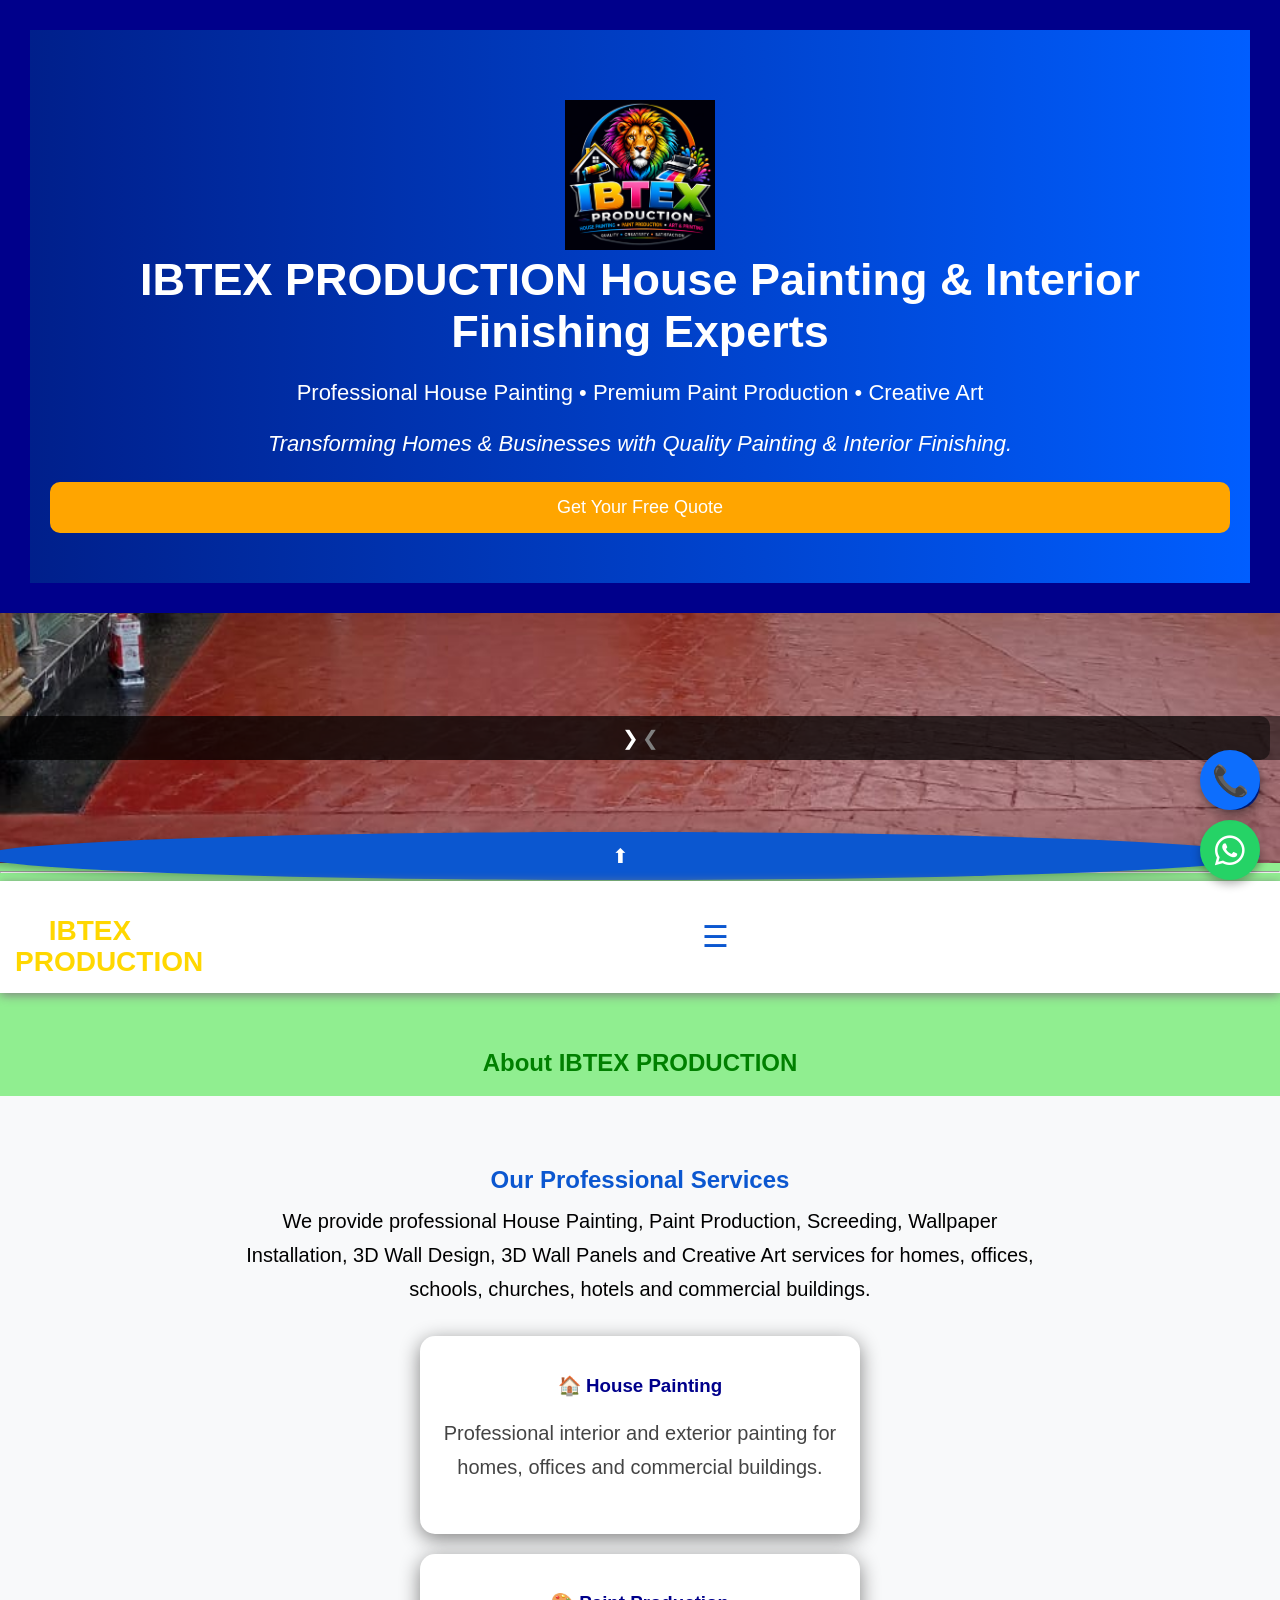
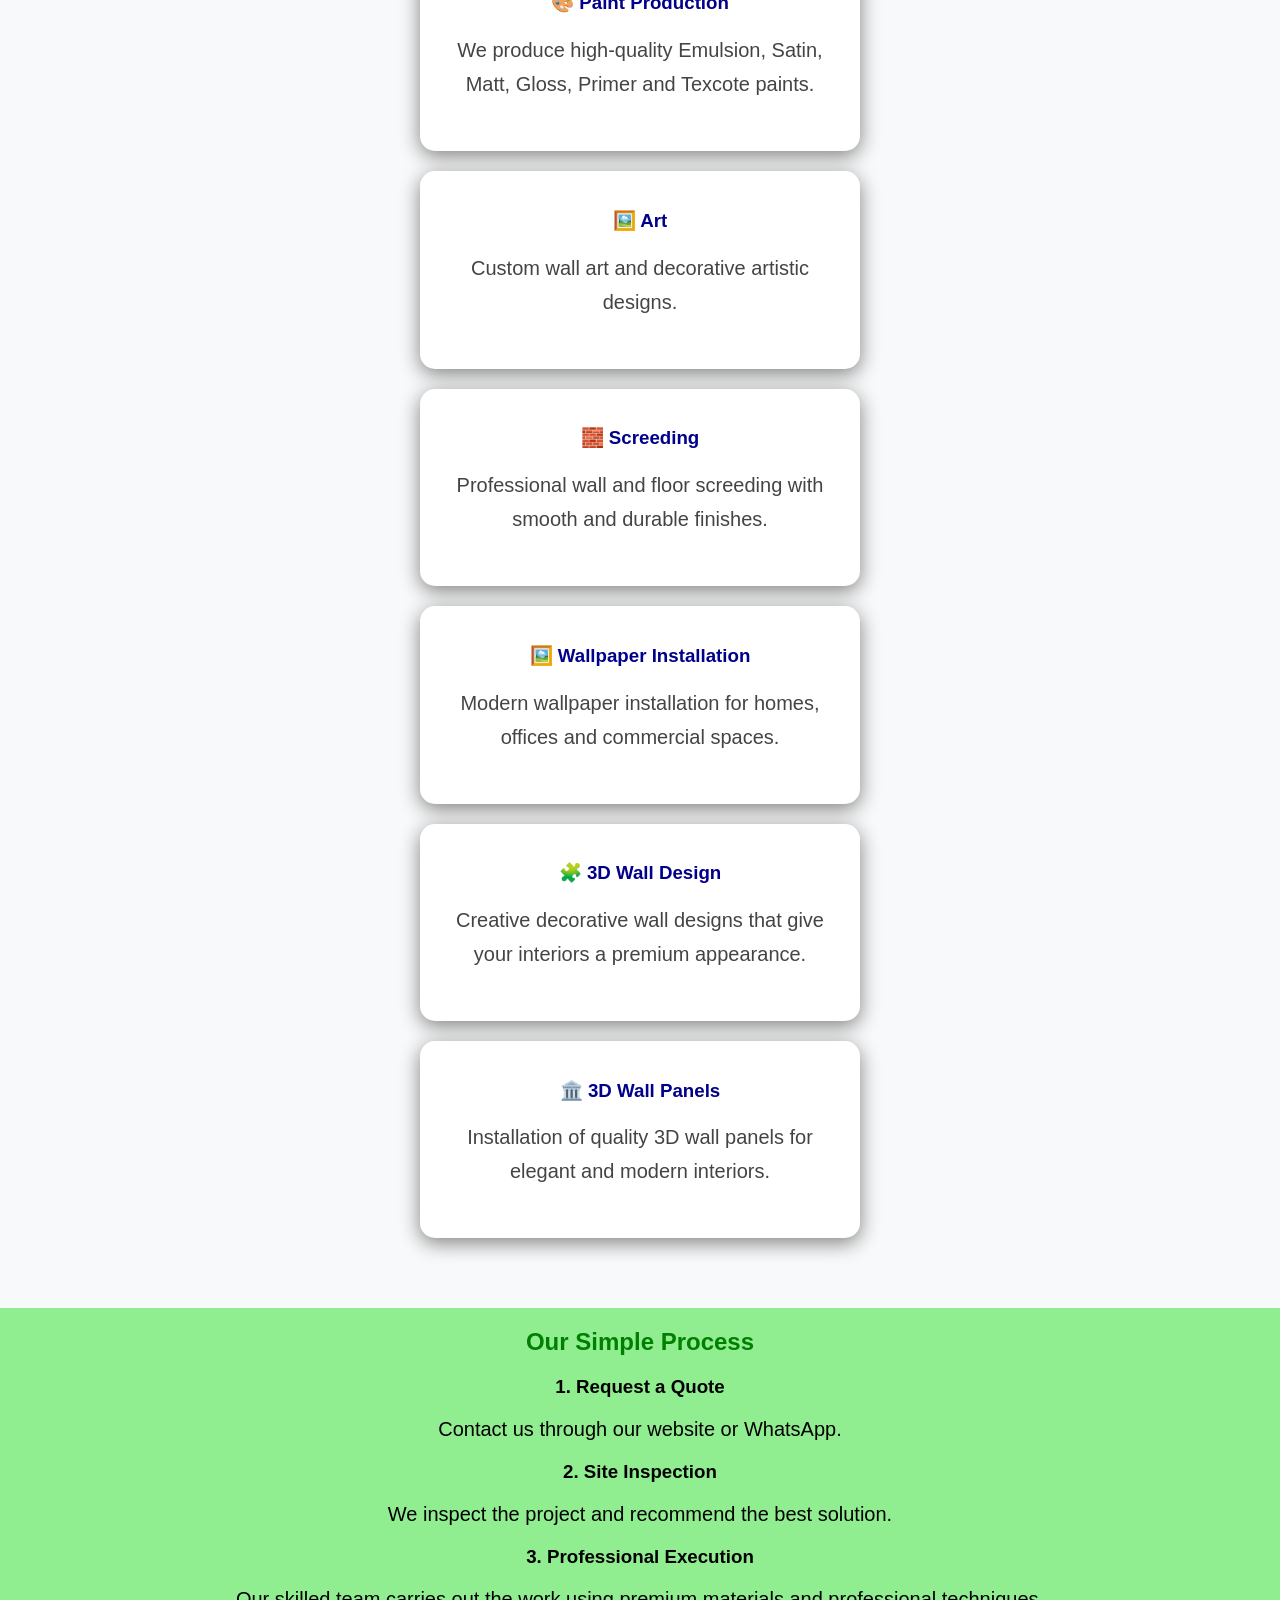
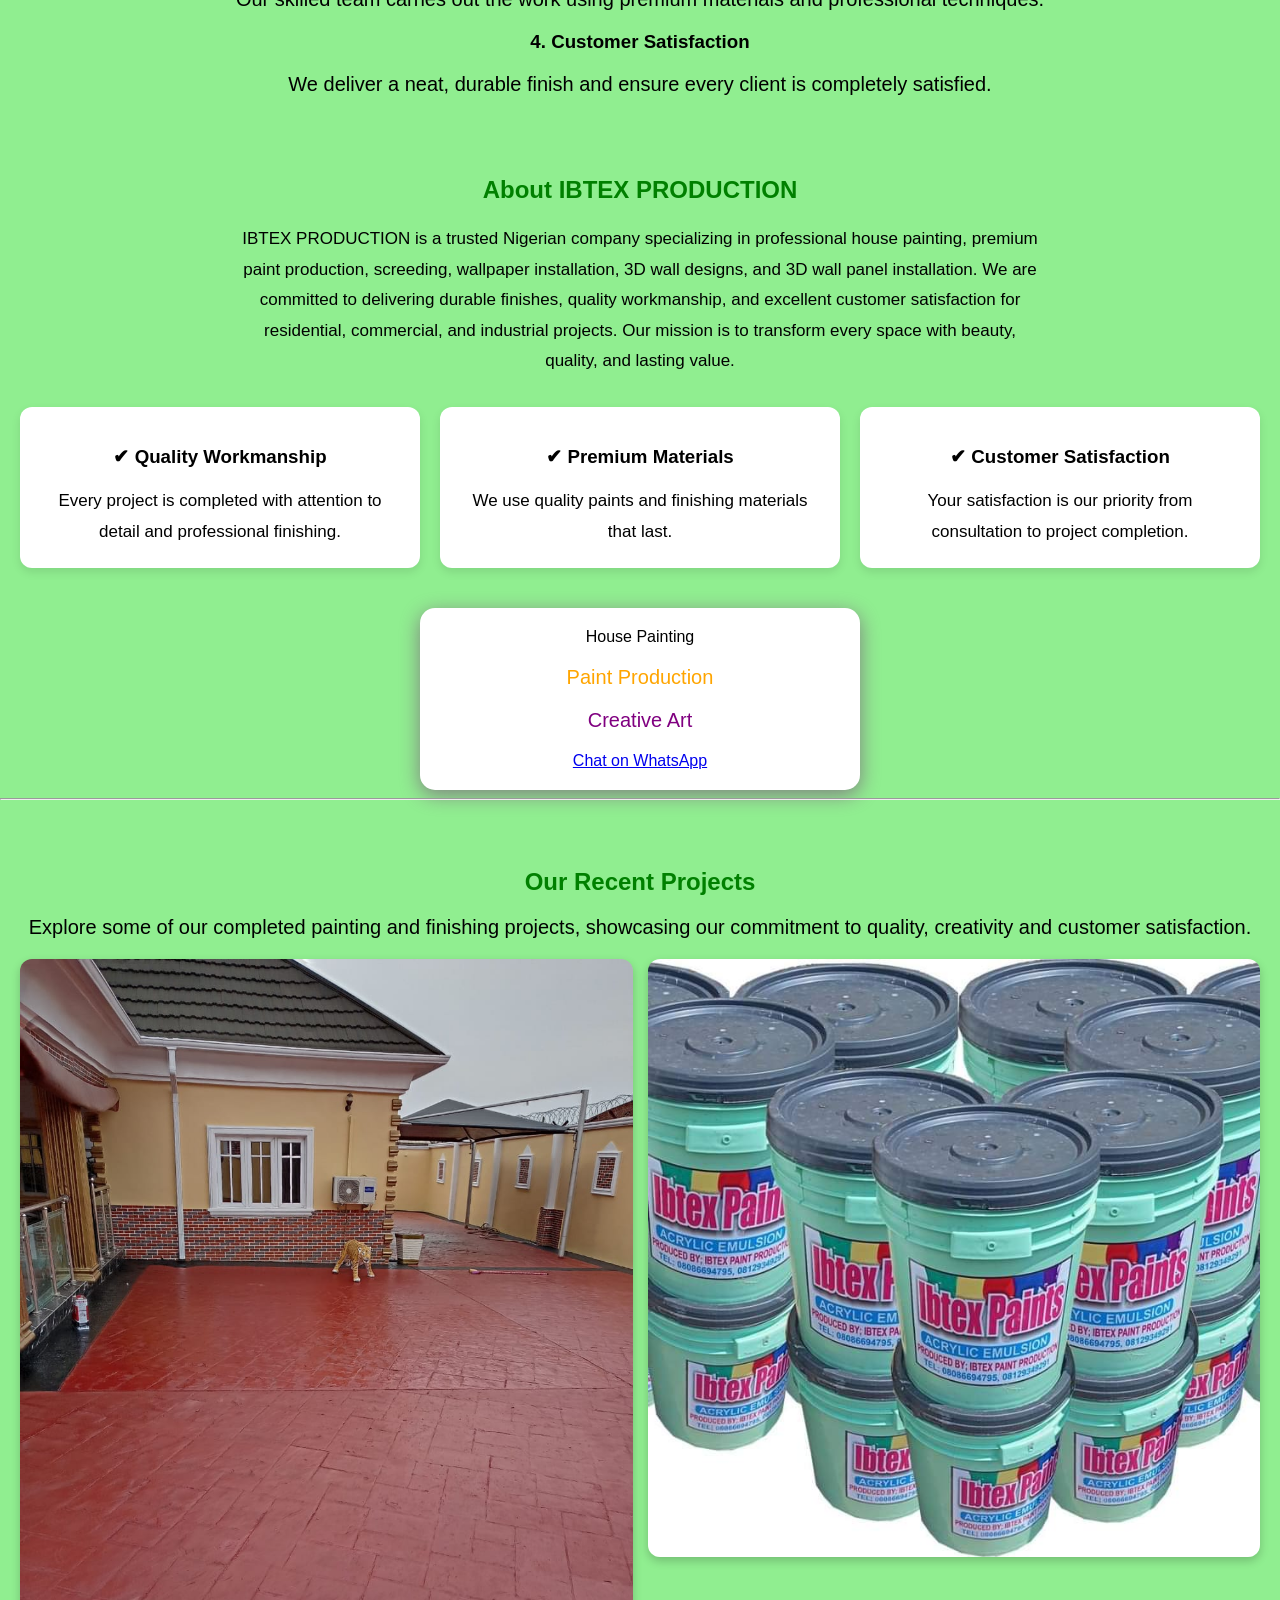
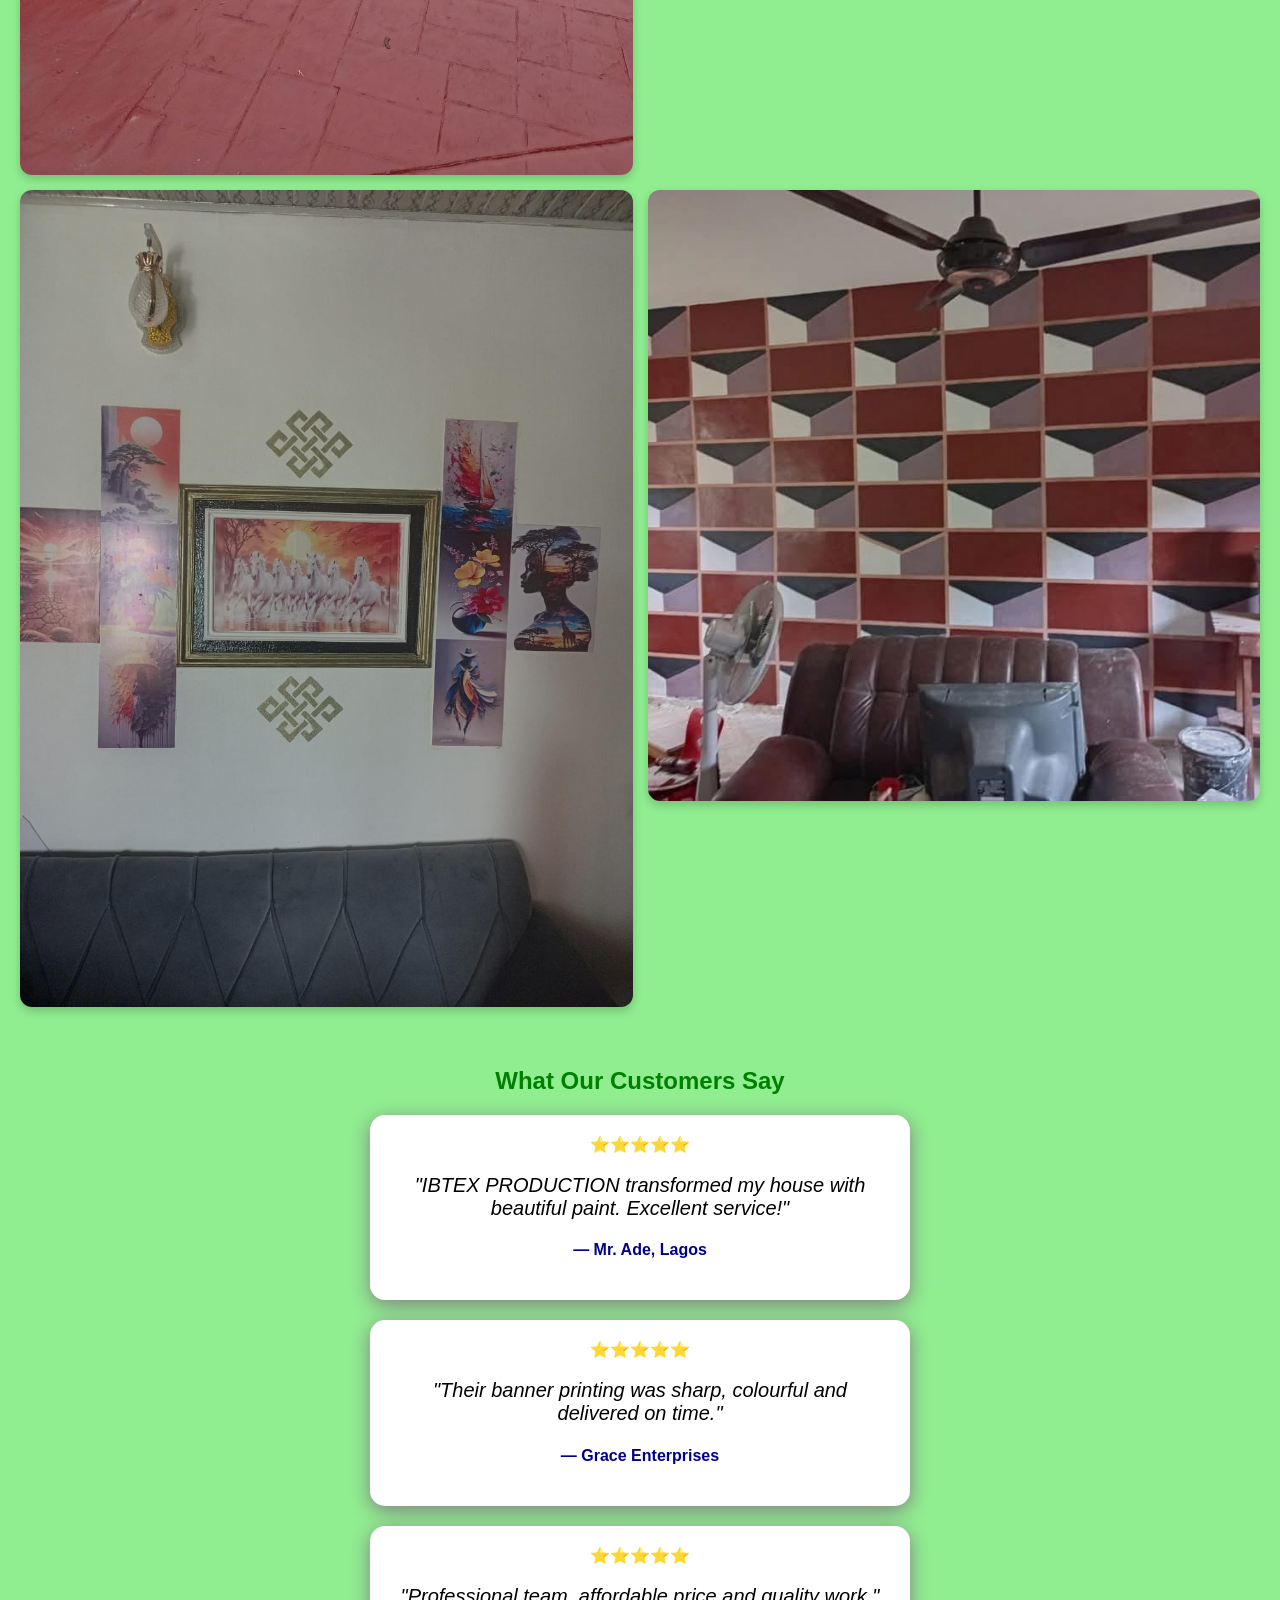
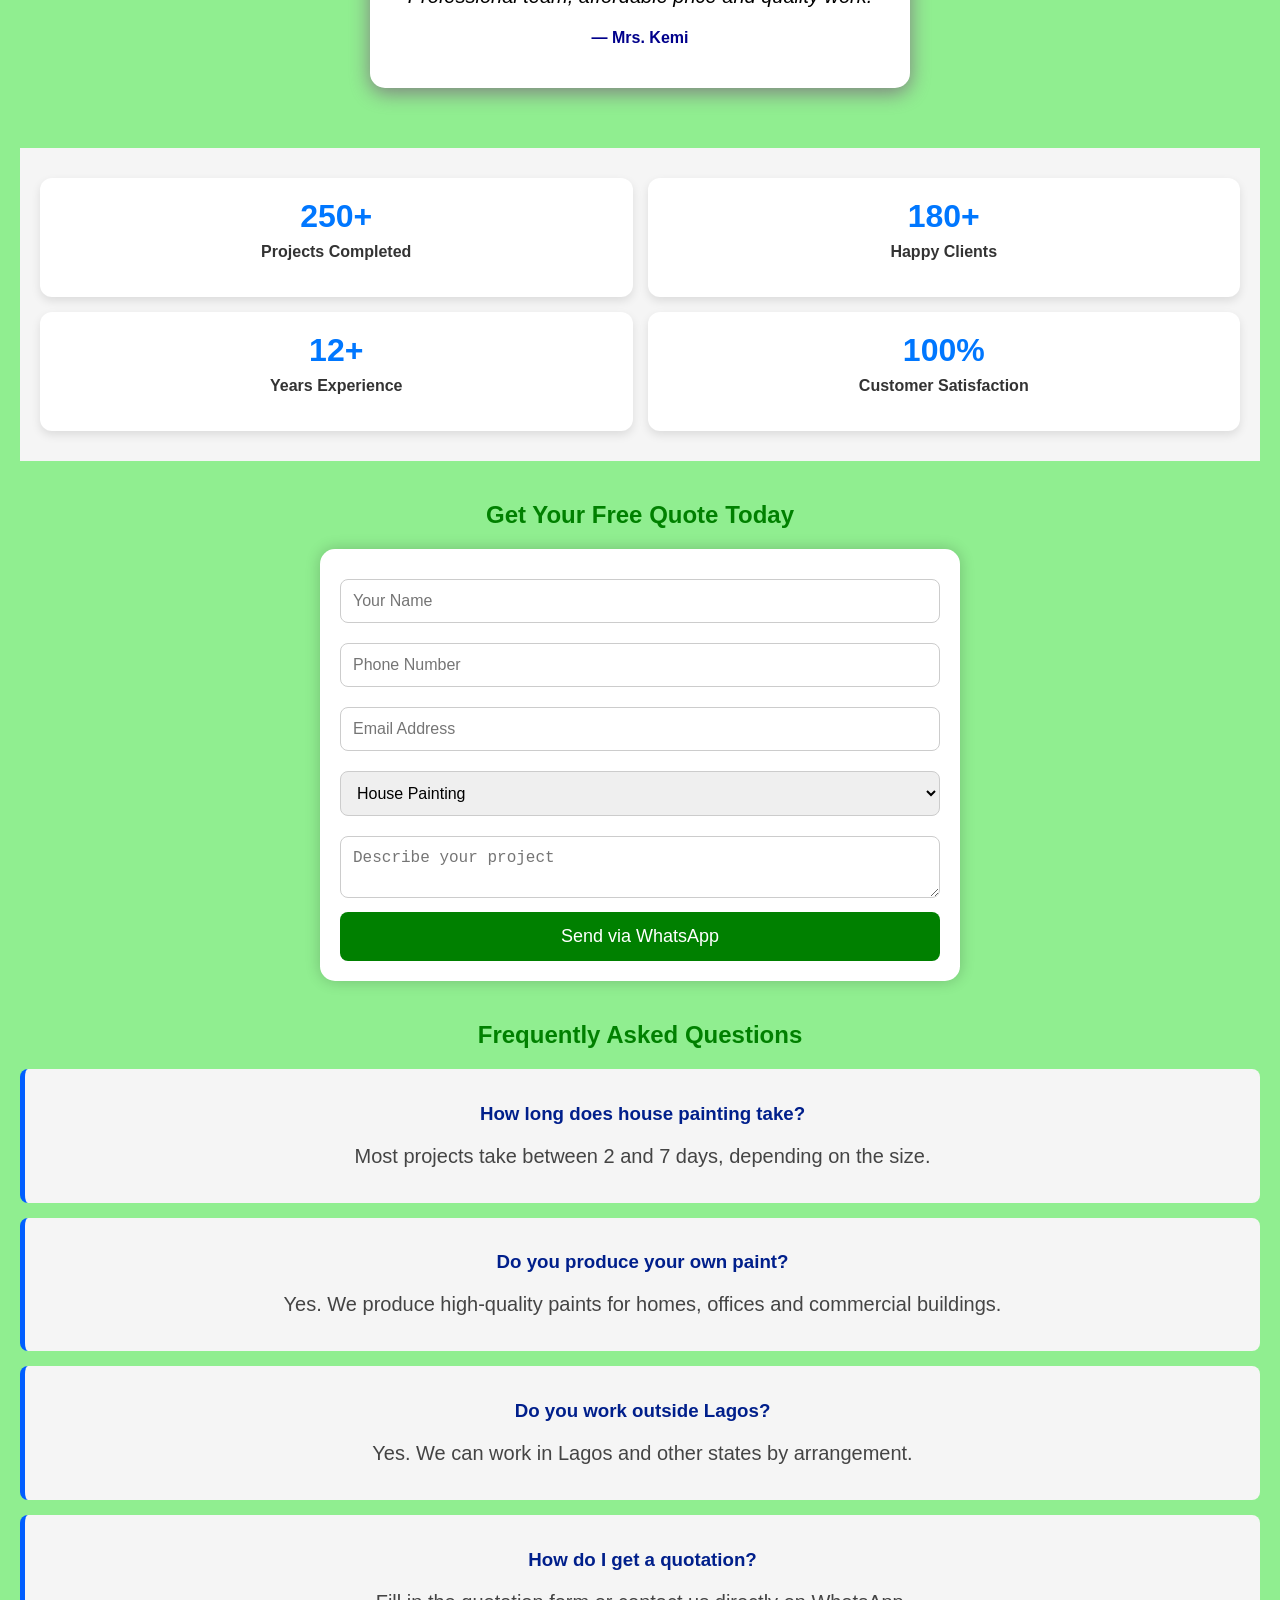
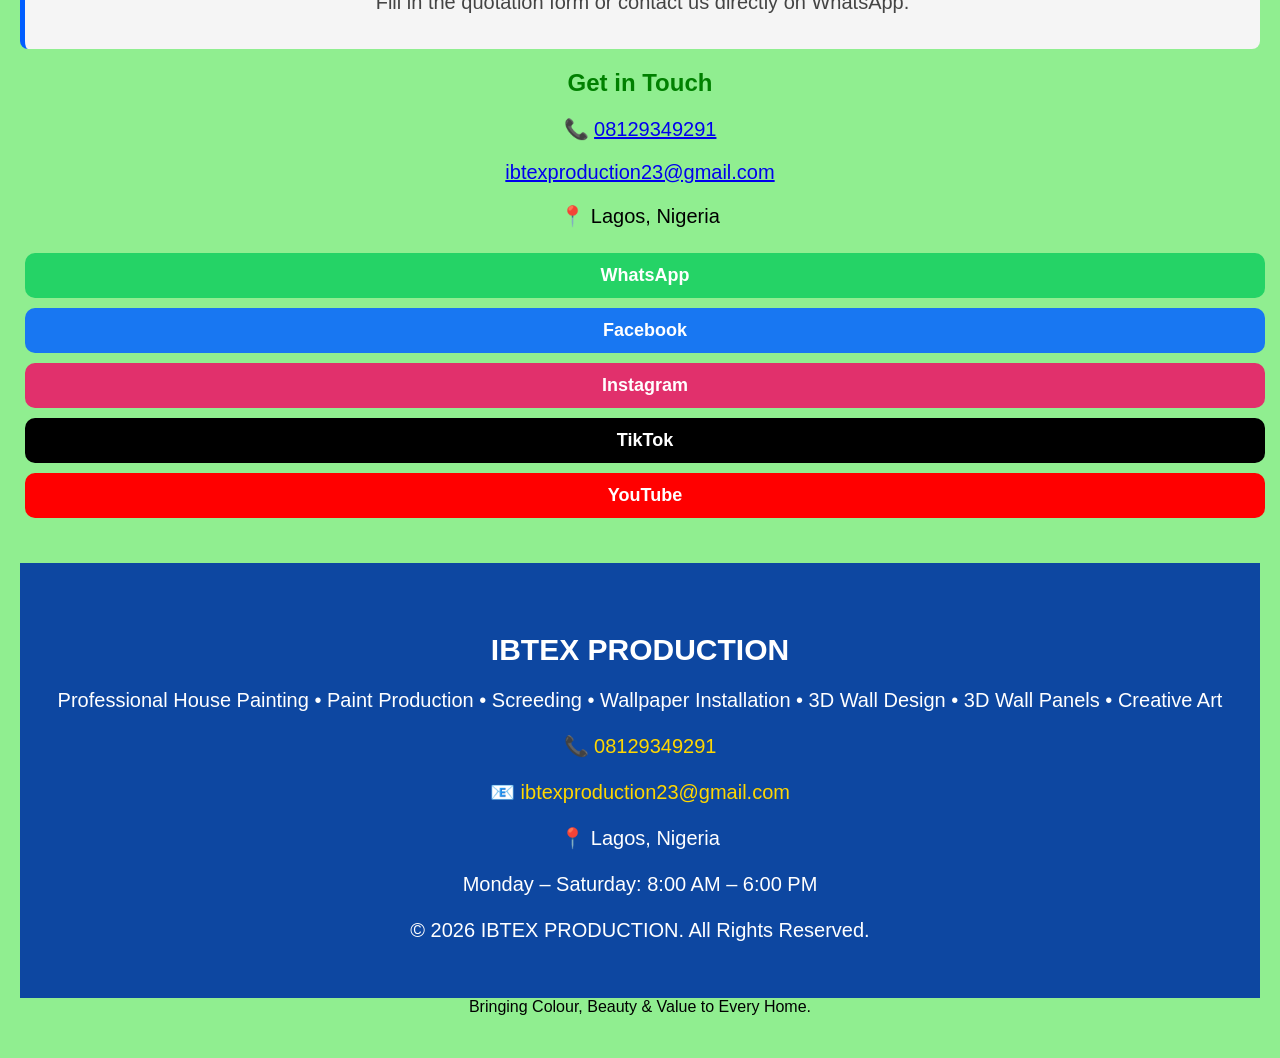
<file: index.html>
<!DOCTYPE html>
<html>

<head>
  <title>IBTEX PRODUCTION | House Painting, Paint Production, Screeding & Wallpaper Installation in lagos</title>

  <link rel="icon" type="image/png" href="logo.png">
  
  <meta name="description" content="IBTEX PRODUCTION offers professional House Painting, Paint Production, Screeding, Wallpaper Installation, 3D Wall Design, 3D Wall Panels and Art services in Lagos, Nigeria.">

<meta name="keywords" content="House Painting in lagos, painter in lagos, Paint Production, Screeding, Wallpaper Installation, 3D Wall Design, 3D Wall Panels, Nigeria, IBTEX PRODUCTION">

<meta name="author" content="IBTEX PRODUCTION">

  <meta name="google-site-verification" content="Z_T3NykDVV8gp1E-MT5LC1_CBeAWKStVcE0ZnDeS1YQ" />

  <meta name="theme-color" content="#0b57d0">
<meta name="viewport" content="width=device-width, initial-scale=1.0">
  
  <link rel="stylesheet" href="style.css">
<link rel="stylesheet" href="https://cdnjs.cloudflare.com/ajax/libs/font-awesome/6.5.2/css/all.min.css">
</head>
  
  <header>
    <section id="home" class="hero">
    <link rel="icon" type="image/png" href="logo.png">
    
    <img src="logo.png" alt="IBTEX Logo" class="logo">

      

    <h1>IBTEX PRODUCTION
House Painting & Interior Finishing Experts </h1>

    <p>Professional House Painting • Premium Paint Production • Creative Art</p>

    <p class="tagline">
      Transforming Homes & Businesses with Quality Painting & Interior Finishing.
    </p>

    <a href="#contact">
        <button>Get Your Free Quote</button>
    </a>
  </header>

  <div class="slider">
    <img id="slide" src="painting 1.jpg" alt="IBTEX Painting">

    <button class="prev" onclick="prevSlide()">❮</button>
    <button class="next" onclick="nextSlide()">❯</button>
  </div>
  

<hr>

  <nav class="navbar">
    <div class="logo">IBTEX PRODUCTION</div>

    <button id="menuBtn">☰</button>

    <ul id="navLinks">
      <li><a href="index.html">Home</a></li>
<li><a href="about.html">About</a></li>
<li><a href="services.html">Services</a></li>
<li><a href="gallery.html">Gallery</a></li>
<li><a href="videos.html">Videos</a></li>
<li><a href="contact.html">Contact</a></li>
      

    </ul>
  </nav>

<br><br>

  <h2 id="about" style="text-align:center;">About IBTEX PRODUCTION</h2>

  <section id="services" class="services fade">

<h2>Our Professional Services</h2>

<p>
  We provide professional House Painting, Paint Production, Screeding, Wallpaper Installation, 3D Wall Design, 3D Wall Panels and Creative Art services for homes, offices, schools, churches, hotels and commercial buildings.
</p>

  <div class="card service">
    <h3>🏠 House Painting</h3>
    <p>Professional interior and exterior painting for homes, offices and commercial buildings.</p>
</div>

<div class="card service">
    <h3>🎨 Paint Production</h3>
    <p>We produce high-quality Emulsion, Satin, Matt, Gloss, Primer and Texcote paints.</p>
</div>

    <div class="card service">
    <h3>🖼️ Art</h3>
    <p>Custom wall art and decorative artistic designs.</p>
    </div>

<div class="card service">
    <h3>🧱 Screeding</h3>
    <p>Professional wall and floor screeding with smooth and durable finishes.</p>
</div>

<div class="card service">
    <h3>🖼️ Wallpaper Installation</h3>
    <p>Modern wallpaper installation for homes, offices and commercial spaces.</p>
</div>

<div class="card service">
    <h3>🧩 3D Wall Design</h3>
    <p>Creative decorative wall designs that give your interiors a premium appearance.</p>
</div>

<div class="card service">
    <h3>🏛️ 3D Wall Panels</h3>
    <p>Installation of quality 3D wall panels for elegant and modern interiors.</p>
</div>
  </section>

  <section class="process">
    <h2>Our Simple Process</h2>

    <div class="process-step">
        <h3>1. Request a Quote</h3>
        <p>Contact us through our website or WhatsApp.</p>
    </div>

    <div class="process-step">
        <h3>2. Site Inspection</h3>
        <p>We inspect the project and recommend the best solution.</p>
    </div>

    <div class="process-step">
        <h3>3. Professional Execution</h3>
        <p>Our skilled team carries out the work using premium materials and professional techniques.</p>
    </div>

    <div class="process-step">
        <h3>4. Customer Satisfaction</h3>
        <p>We deliver a neat, durable finish and ensure every client is completely satisfied.</p>
    </div>
  </section>
  
  <section id="about" class="about fade">

<h2>About IBTEX PRODUCTION</h2>

<p>
IBTEX PRODUCTION is a trusted Nigerian company specializing in professional house painting, premium paint production, screeding, wallpaper installation, 3D wall designs, and 3D wall panel installation.

We are committed to delivering durable finishes, quality workmanship, and excellent customer satisfaction for residential, commercial, and industrial projects.

Our mission is to transform every space with beauty, quality, and lasting value.
</p>

<div class="about-highlights">

<div class="highlight">
<h3>✔ Quality Workmanship</h3>
<p>Every project is completed with attention to detail and professional finishing.</p>
</div>

<div class="highlight">
<h3>✔ Premium Materials</h3>
<p>We use quality paints and finishing materials that last.</p>
</div>

<div class="highlight">
<h3>✔ Customer Satisfaction</h3>
<p>Your satisfaction is our priority from consultation to project completion.</p>
</div>

</div>

  </section>

<div style="background-color: white; width:80%;
max-width:400px;margin: auto; padding: 20px; border-radius: 15px; box-shadow:0px 5px 20px gray;

<p class="house">House Painting</p>

 <p class="paint">Paint Production</p> 

 <p class="art">Creative Art</p> 

  <a href="https://wa.me/2348129349291" target="_blank" rel="noopener noreferrer"
    <button>Chat on WhatsApp</button>
  </a>

</div>

    <hr>

  <section id="gallery" class="projects">

<h2>Our Recent Projects</h2>

<p>Explore some of our completed painting and finishing projects, showcasing our commitment to quality, creativity and customer satisfaction.</p>

<div class="project-grid">

  <img src="painting 1.jpg" alt="Exterior House Painting" loading="lazy">

<img src="painting 2.jpg" alt="Premium Paint Production" loading="lazy">

<img src="painting 3.jpg" alt="Interior Wall Design" loading="lazy">

<img src="painting 4.jpg" alt="Wallpaper Installation" loading="lazy">

</div>


  <section class="testimonials fade">

<h2>What Our Customers Say</h2>

<div class="testimonial">
⭐⭐⭐⭐⭐
<p>"IBTEX PRODUCTION transformed my house with beautiful paint. Excellent service!"</p>
<h4>— Mr. Ade, Lagos</h4>
</div>

<div class="testimonial">
⭐⭐⭐⭐⭐
<p>"Their banner printing was sharp, colourful and delivered on time."</p>
<h4>— Grace Enterprises</h4>
</div>

<div class="testimonial">
⭐⭐⭐⭐⭐
<p>"Professional team, affordable price and quality work."</p>
<h4>— Mrs. Kemi</h4>
</div>

  </section>


   <section class="stats fade">

  <div class="stat-box">
    <h2 id="projects">250+</h2>
    <p>Projects Completed</p>
  </div>

  <div class="stat-box">
    <h2 id="clients">180+</h2>
    <p>Happy Clients</p>
  </div>

  <div class="stat-box">
    <h2 id="experience">12+</h2>
    <p>Years Experience</p>
  </div>

  <div class="stat-box">
    <h2 id="quality">100%</h2>
    <p>Customer Satisfaction</p>
  </div>
    
   </section> 
  
    <section id="quote">


<h2 style="text-align:center;">Get Your Free Quote Today</h2>

      

  <form id="quoteForm" onsubmit="sendQuote(); return false;">

<input type="text" id="name" placeholder="Your Name" required>

<input type="tel" id="phone" placeholder="Phone Number" required>

    <input type="email" id="email" placeholder="Email Address" required>

    <select id="service">
    <option>House Painting</option>
    <option>Paint Production</option>
    <option>Art</option>
    <option>Screeding</option>
    <option>Wallpaper Installation</option>
    <option>3D Wall Design</option>
    <option>3D Wall Panels</option>
    </select>

    

<textarea id= message" placeholder="Describe your project"></textarea>

    <button type="submit">Send via WhatsApp</button>

</form>

    </section>


<h2>Frequently Asked Questions</h2>

<div class="faq">
<h3>How long does house painting take?</h3>
<p>Most projects take between 2 and 7 days, depending on the size.</p>
</div>

<div class="faq">
<h3>Do you produce your own paint?</h3>
<p>Yes. We produce high-quality paints for homes, offices and commercial buildings.</p>
</div>

<div class="faq">
<h3>Do you work outside Lagos?</h3>
<p>Yes. We can work in Lagos and other states by arrangement.</p>
</div>

<div class="faq">
<h3>How do I get a quotation?</h3>
<p>Fill in the quotation form or contact us directly on WhatsApp.</p>
</div>
    
    <section id="contact" class="contact fade">

  <h2 id="contact" style="text-align:center;">Get in Touch</h2>

<p style="text-align:center;">
📞 <a href="tel:+2348129349291">08129349291</a>
</p> 
  
<p style="text-align:center;">
  <a href="mailto:ibtexproduction23@gmail.com">
ibtexproduction23@gmail.com
  </a>

</p>

<p style="text-align:center;">
📍 Lagos, Nigeria
</p>

      <a href="https://wa.me/2348129349291" target="_blank">
    <button class="whatsapp-btn">WhatsApp</button>
</a>

<a href="https://www.facebook.com/oyebanjo.oyetunde" target="_blank">
    <button class="facebook-btn">Facebook</button>
</a>

<a href="https://www.instagram.com/ibtexproduction" target="_blank">
    <button class="instagram-btn">Instagram</button>
</a>

<a href="https://www.tiktok.com/@ibtexproduction" target="_blank">
    <button class="tiktok-btn">TikTok</button>
</a>
      
      <a href="https://www.youtube.com/@ibtex-production" target="_blank">
    <button class="youtube-btn">YouTube</button>
      </a>

</section>

    <footer class="footer">

<h3>IBTEX PRODUCTION</h3>

<p>
Professional House Painting • Paint Production • Screeding • Wallpaper Installation • 3D Wall Design • 3D Wall Panels • Creative Art
</p>

<p>
📞 <a href="tel:+2348129349291">08129349291</a>
</p>

<p>
📧 <a href="mailto:ibtexproduction23@gmail.com">
ibtexproduction23@gmail.com
</a>
</p>

<p>
📍 Lagos, Nigeria
</p>

<p>
Monday – Saturday: 8:00 AM – 6:00 PM
</p>

<p>
© 2026 IBTEX PRODUCTION. All Rights Reserved.
</p>

    </footer>
    

  <a href="https://api.whatsapp.com/send?phone=2348129349291&text=Hello%20IBTEX%20PRODUCTION,%20I%20need%20more%20information."
class="whatsapp-float" target="_blank">
    <i class="fab fa-whatsapp"></i>
  </a>

  <a href="#" class="top-button">⬆</a>

  <a href="tel:+2348129349291" class="call-float">
    📞
  </a>

<script src="script.js"></script>
    
    <button id="topBtn" onclick="topFunction()">⬆</button>

  Bringing Colour, Beauty & Value to Every Home.
    
  </body>
</html>
</file>
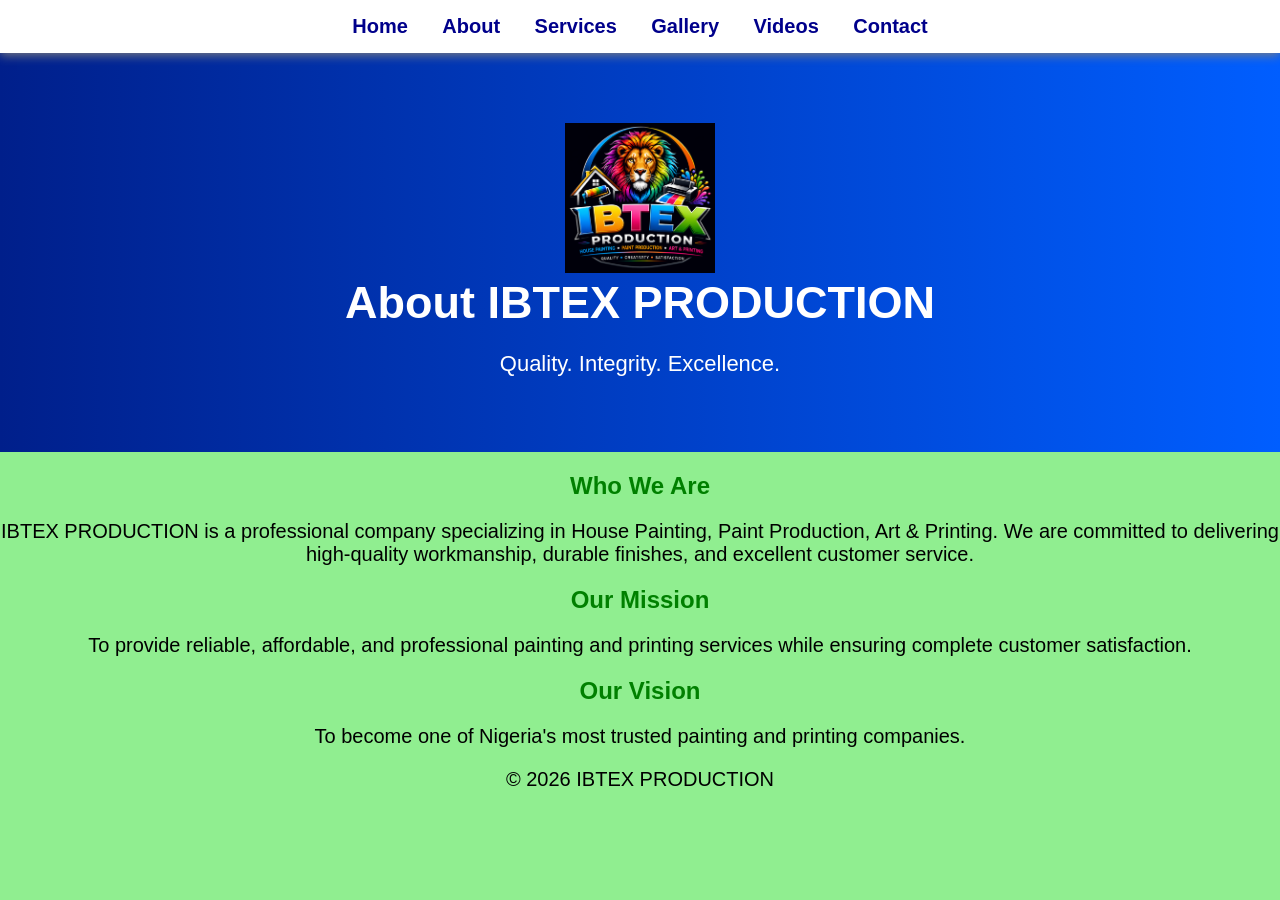
<file: about.html>
<!DOCTYPE html>
<html>

<head>

<title>About - IBTEX PRODUCTION</title>

<link rel="stylesheet" href="style.css">
  <link rel="stylesheet" href="https://cdnjs.cloudflare.com/ajax/libs/font-awesome/6.5.2/css/all.min.css">

</head>

<body>

  <nav>
    <a href="index.html">Home</a>
<a href="about.html">About</a>
<a href="services.html">Services</a>
<a href="gallery.html">Gallery</a>
<a href="videos.html">Videos</a>
<a href="contact.html">Contact</a>

  </nav>

<header class="hero">

<img src="logo.png" class="logo">

<h1>About IBTEX PRODUCTION</h1>

<p>Quality. Integrity. Excellence.</p>

</header>

<section>

<h2>Who We Are</h2>

<p>

IBTEX PRODUCTION is a professional company specializing in House Painting, Paint Production, Art & Printing. We are committed to delivering high-quality workmanship, durable finishes, and excellent customer service.

</p>

<h2>Our Mission</h2>

<p>

To provide reliable, affordable, and professional painting and printing services while ensuring complete customer satisfaction.

</p>

<h2>Our Vision</h2>

<p>

To become one of Nigeria's most trusted painting and printing companies.

</p>

</section>

<footer>

<p>&copy; 2026 IBTEX PRODUCTION</p>

</footer>

</body>

</html>
</file>
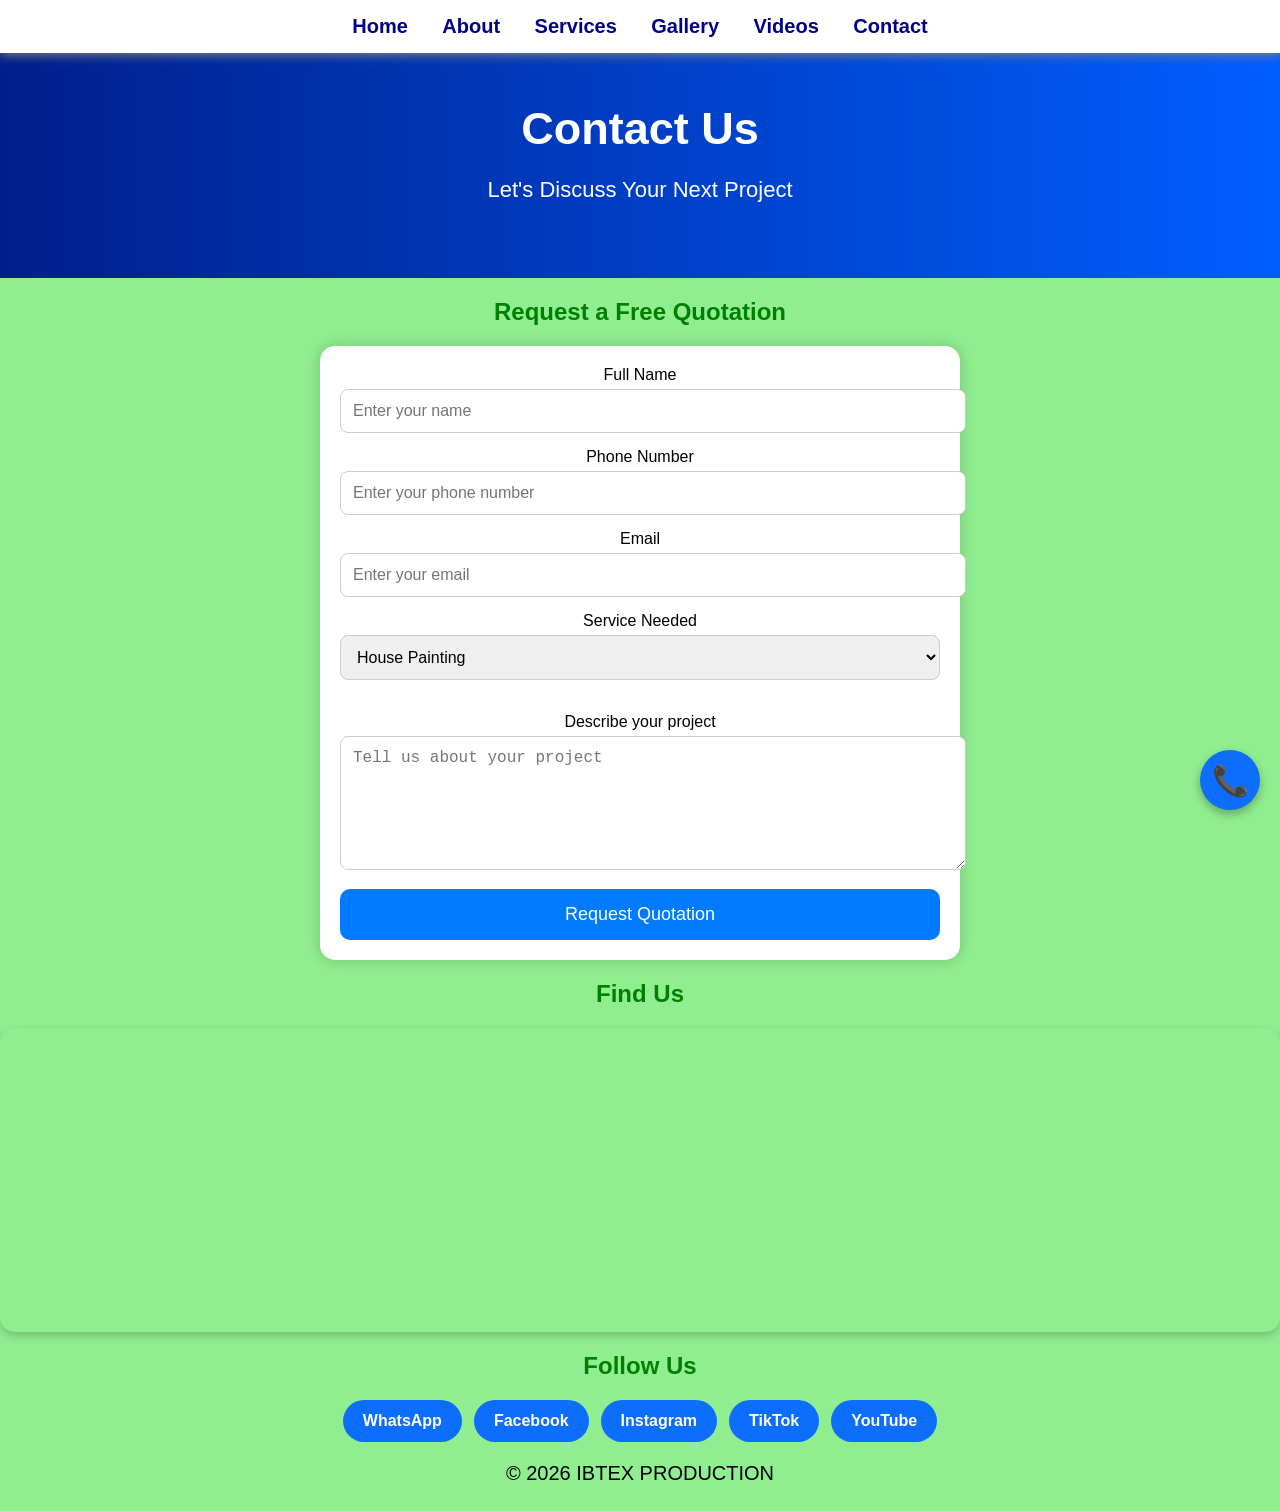
<file: contact.html>
<!DOCTYPE html>
<html>

<head>

<title>Contact - IBTEX PRODUCTION</title>

<link rel="stylesheet" href="style.css">
  <link rel="stylesheet" href="https://cdnjs.cloudflare.com/ajax/libs/font-awesome/6.5.2/css/all.min.css">

</head>

<body>

<nav>
  <a href="index.html">Home</a>
<a href="about.html">About</a>
<a href="services.html">Services</a>
<a href="gallery.html">Gallery</a>
<a href="videos.html">Videos</a>
<a href="contact.html">Contact</a>

</nav>

<header class="hero">

<h1>Contact Us</h1>

<p>Let's Discuss Your Next Project</p>

</header>

<section>

  <h2>Request a Free Quotation</h2>

  <form onsubmit="return false;">

<label>Full Name</label><br>
  <input type="text" id="name" placeholder="Enter your name">

<label>Phone Number</label><br>
  <input type="tel" id="phone" placeholder="Enter your phone number">

<label>Email</label><br>
  <input type="email" id="email" placeholder="Enter your email">

<label>Service Needed</label><br>

<select id="service">
<option>House Painting</option>
<option>Paint Production</option>
<option>Art & Printing</option>
</select>
  <br><br>

<label>Describe your project</label><br>

    <textarea id="message" rows="6" placeholder="Tell us about your project"></textarea>

  <button type="button" onclick="sendQuote()">
    Request Quotation
  </button>
    
  </form>


</section>

  <h2 class="section-title">Find Us</h2>

<div class="map-container">
<iframe
src="https://www.google.com/maps?q=Lagos,Nigeria&output=embed"
width="100%"
height="300"
style="border:0;"
allowfullscreen=""
loading="lazy">
</iframe>
</div>

  <h2 style="text-align:center;">Follow Us</h2>

<div class="social-links">

<a href="https://wa.me/2348129349291" target="_blank">WhatsApp</a>

<a href="#" target="_blank">Facebook</a>

<a href="#" target="_blank">Instagram</a>

<a href="#" target="_blank">TikTok</a>

<a href="#" target="_blank">YouTube</a>

</div>

<footer>

<p>&copy; 2026 IBTEX PRODUCTION</p>

</footer>

  <a href="tel:+2348129349291" class="call-float">
    📞
  </a>

  <script src="script.js"></script>
</body>
</html>
</file>
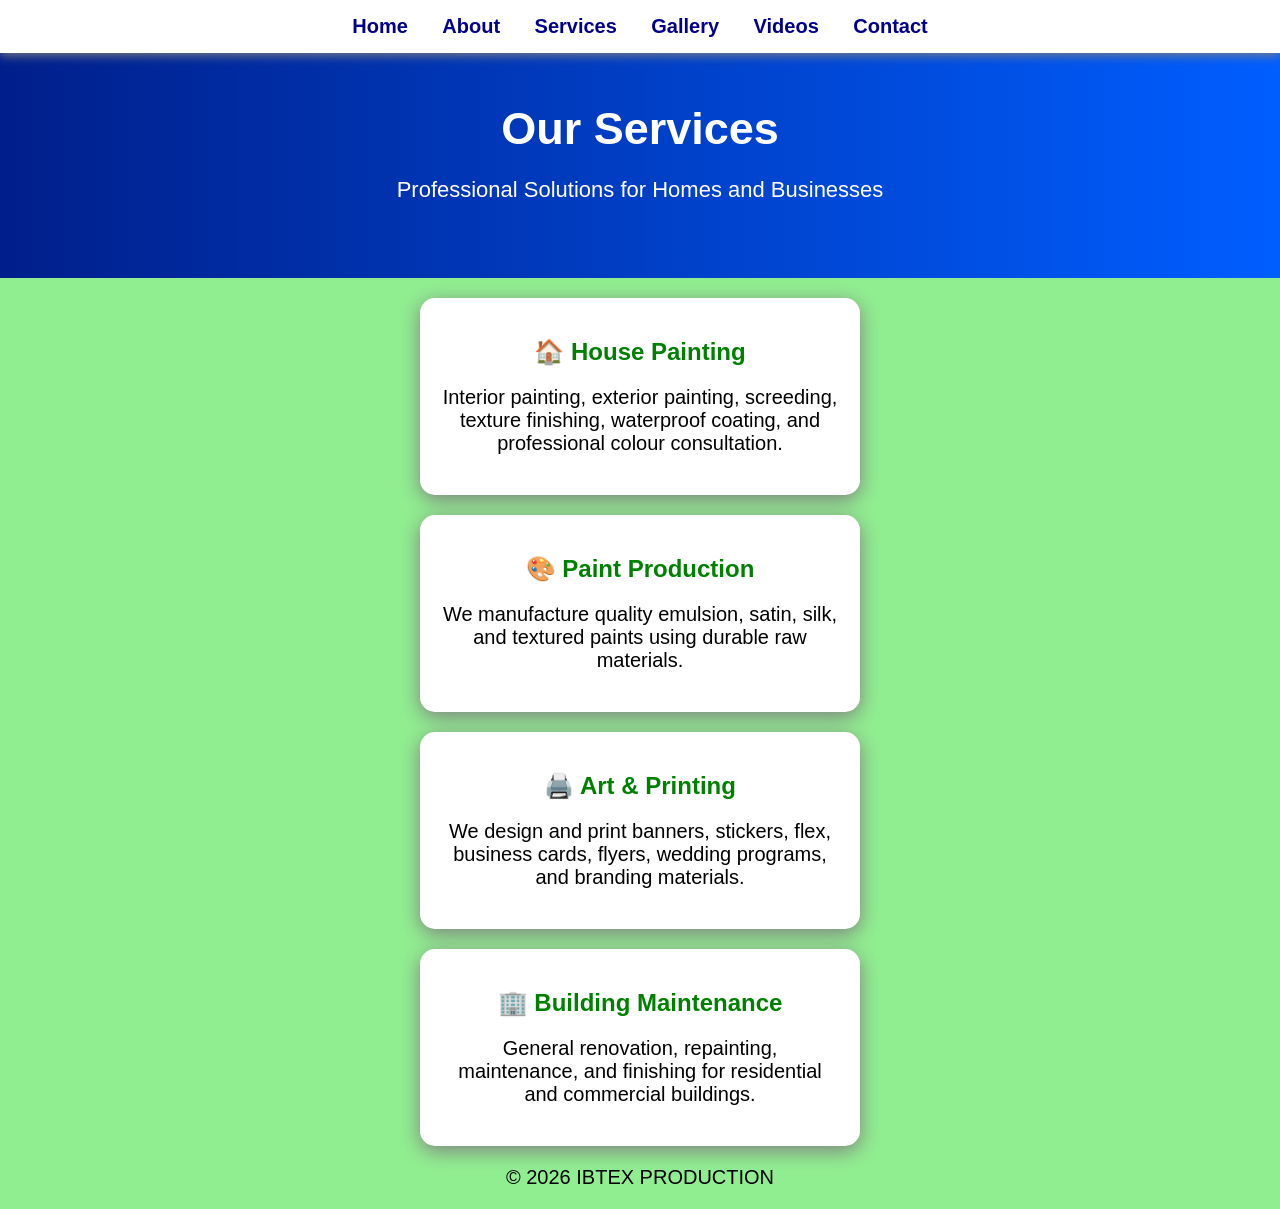
<file: services.html>
<!DOCTYPE html>
<html>

<head>

<title>Our Services - IBTEX PRODUCTION</title>

<link rel="stylesheet" href="style.css">
  <link rel="stylesheet" href="https://cdnjs.cloudflare.com/ajax/libs/font-awesome/6.5.2/css/all.min.css">

</head>

<body>

  <nav>
    <a href="index.html">Home</a>
<a href="about.html">About</a>
<a href="services.html">Services</a>
<a href="gallery.html">Gallery</a>
<a href="videos.html">Videos</a>
<a href="contact.html">Contact</a>

  </nav>

<header class="hero">

<h1>Our Services</h1>

<p>Professional Solutions for Homes and Businesses</p>

</header>

<section>

<div class="card">

<h2>🏠 House Painting</h2>

<p>
Interior painting, exterior painting, screeding, texture finishing, waterproof coating, and professional colour consultation.
</p>

</div>

<div class="card">

<h2>🎨 Paint Production</h2>

<p>
We manufacture quality emulsion, satin, silk, and textured paints using durable raw materials.
</p>

</div>

<div class="card">

<h2>🖨️ Art & Printing</h2>

<p>
We design and print banners, stickers, flex, business cards, flyers, wedding programs, and branding materials.
</p>

</div>

<div class="card">

<h2>🏢 Building Maintenance</h2>

<p>
General renovation, repainting, maintenance, and finishing for residential and commercial buildings.
</p>

</div>

</section>

<footer>

<p>&copy; 2026 IBTEX PRODUCTION</p>

</footer>

</body>

</html>
</file>
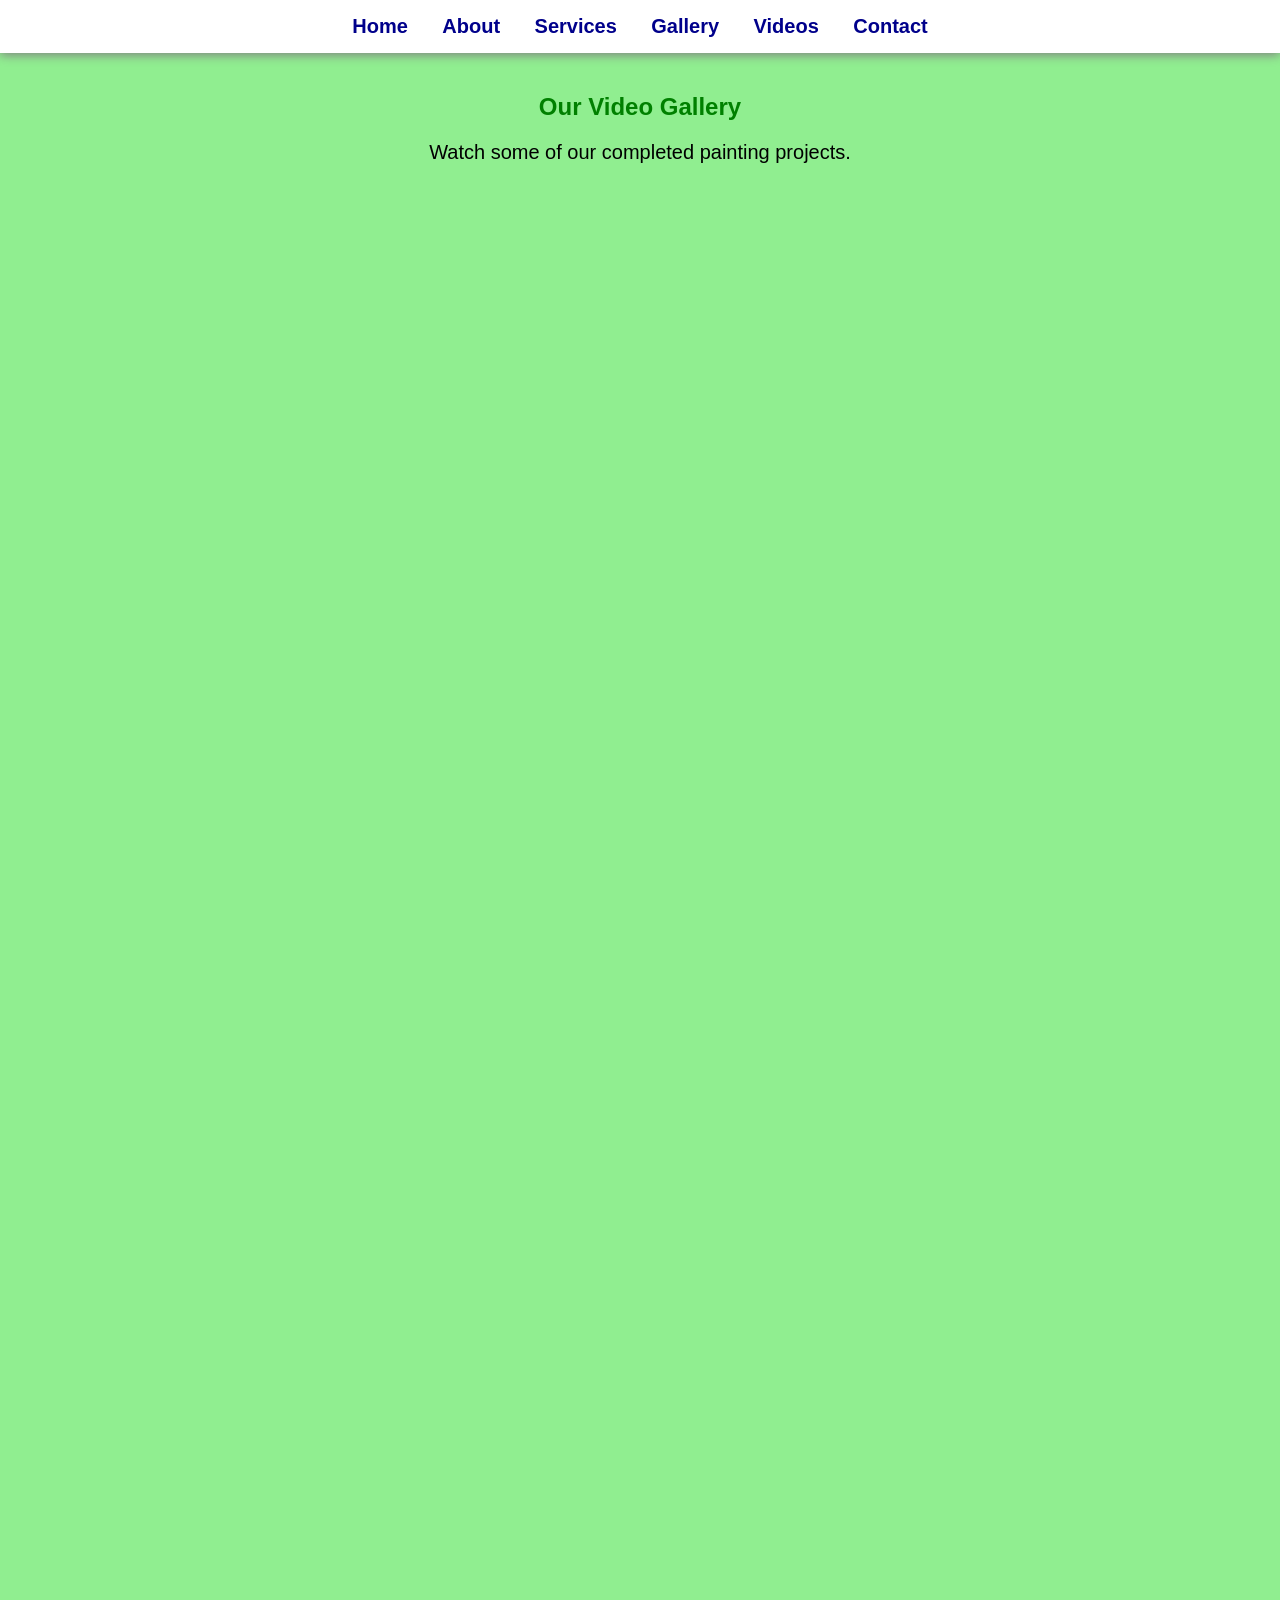
<file: videos.html>
<!DOCTYPE html>
<html>

<head>
<title>Videos - IBTEX PRODUCTION</title>
<link rel="stylesheet" href="style.css">
</head>

<body>

<nav>
  <a href="index.html">Home</a>
<a href="about.html">About</a>
<a href="services.html">Services</a>
<a href="gallery.html">Gallery</a>
<a href="videos.html">Videos</a>
<a href="contact.html">Contact</a>
</nav>

<section style="padding:20px;text-align:center;">

  <h2>Our Video Gallery</h2>

<p>Watch some of our completed painting projects.</p>

<iframe width="100%" height="500"
src="https://www.youtube.com/embed/lvQJ5QjLnMk"
title="House Painting 1"
frameborder="0"
allowfullscreen>
</iframe>

<br><br>

<iframe width="100%" height="500"
src="https://www.youtube.com/embed/F-OmNUVSvfQ"
title="House Painting 2"
frameborder="0"
allowfullscreen>
</iframe>

<br><br>

<iframe width="100%" height="500"
src="https://www.youtube.com/embed/Bgup2pCglGA"
title="House Painting 3"
frameborder="0"
allowfullscreen>
</iframe>

</section>

</body>
</html>
</file>
<file: style.css>
body{
    background-color: lightgreen;
    font-family: Arial, sans-serif;
    text-align: center;
    margin: 0;
    padding: 0;
}

h1{
    color: blue;
    font-size: 60px;
}

h2{
    color: green;
}

p{
    font-size: 20px;
}

button{
    background-color: blue;
    color: white;
    padding: 15px 30px;
    border: none;
    border-radius: 10px;
    font-size: 20px;
    cursor: pointer;
}

button:hover{
    background-color: darkblue;
}

.card{
    background: white;
    width: 80%;
    max-width: 400px;
    margin: 20px auto;
    padding: 20px;
    border-radius: 15px;
    box-shadow: 0 5px 20px gray;
}

.house{
    color: red;
}

.paint{
    color: orange;
}

.art{
    color: purple;
}

nav{
    text-align: center;
    padding: 15px;
}

nav a{
    color: blue;
    text-decoration: none;
    font-size: 22px;
    margin: 10px;
    font-weight: bold;
}

nav a:hover{
    color: darkblue;
    text-decoration: underline;
}
nav{
    padding: 20px;
}

nav a{
    text-decoration: none;
    color: darkblue;
    font-size: 22px;
    font-weight: bold;
    margin: 10px;
}

nav a:hover{
    color: red;
}

header{
    background-color: darkblue;
    color: white;
    padding: 30px;
}

header h1{
    color: white;
    margin: 0;
}

.logo{
    font-size: 30px;
    font-weight: bold;
    color: gold;
    margin: 0;
}

header{
    text-align: center;
}
.logo{
    width:150px;
    height:auto;
    margin-top:20px;
}
.logo{
    font-size:32px;
    font-weight:bold;
    color:gold;
    line-height:1.1;
    max-width:60%;
}

nav{
    position: sticky;
    top: 0;
    background: white;
    padding: 15px;
    box-shadow: 0 2px 10px gray;
    z-index: 1000;
}

nav a{
    text-decoration: none;
    color: darkblue;
    font-weight: bold;
    margin: 15px;
    font-size: 20px;
}

nav a:hover{
    color: orange;
}

.hero{
    background: linear-gradient(to right, #001f8b, #005eff);
    color: white;
    padding: 50px 20px;
}

.hero h1{
    color: white;
    font-size: 45px;
    margin-bottom: 10px;
}

.hero p{
    color: white;
    font-size: 22px;
    margin-bottom: 25px;
}

.hero button{
    background: orange;
    color: white;
}

.hero button:hover{
    background: darkorange;
}

.service{
    transition: 0.4s;
    cursor: pointer;
}

.service:hover{
    transform: translateY(-10px);
    box-shadow: 0 15px 35px rgba(0,0,0,0.3);
}

.service h3{
    color: darkblue;
}

.service p{
    color: #444;
}

.testimonials{
    padding:40px 20px;
}

.testimonial{
    background:white;
    margin:20px auto;
    max-width:500px;
    padding:20px;
    border-radius:15px;
    box-shadow:0 5px 20px gray;
}

.testimonial p{
    font-style:italic;
}

.testimonial h4{
    color:darkblue;
}

.gallery{
    padding:40px 20px;
}

.gallery-container{
    display:flex;
    flex-wrap:wrap;
    justify-content:center;
    gap:20px;
}

.gallery img{
    width:300px;
    max-width:90%;
    border-radius:15px;
    box-shadow:0 5px 20px gray;
    transition:0.4s;
}

.gallery img:hover{
    transform:scale(1.05);
}

.gallery-container{
    display:flex;
    flex-wrap:wrap;
    justify-content:center;
    gap:20px;
    margin:20px;
}

.gallery-container img{
    width:300px;
    max-width:90%;
    border-radius:15px;
    box-shadow:0 5px 15px gray;
    transition:0.3s;
}

.gallery-container img:hover{
    transform:scale(1.05);
}

.whatsapp{
    position:fixed;
    bottom:20px;
    right:20px;
    width:60px;
    height:60px;
    background:#25D366;
    color:white;
    font-size:30px;
    text-align:center;
    line-height:60px;
    border-radius:50%;
    text-decoration:none;
    box-shadow:0 5px 15px rgba(0,0,0,0.3);
    z-index:1000;
}

.whatsapp:hover{
    transform:scale(1.1);
}

html{
    scroll-behavior:smooth;
}

.top-button{
    position:fixed;
    bottom:90px;
    right:20px;
    width:50px;
    height:50px;
    background:#001f8b;
    color:white;
    text-decoration:none;
    border-radius:50%;
    text-align:center;
    line-height:50px;
    font-size:24px;
    box-shadow:0 5px 15px rgba(0,0,0,0.3);
}
.slider{
    width:100%;
    height:250px;
    overflow:hidden;
}

.slider img{
    width:100%;
    height:250px;
    object-fit:cover;
}

.slider img{
    width:100%;
    max-height:300px;
    object-fit:cover;
    transition:opacity 0.5s;
}

#why{
    text-align:center;
    padding:20px;
}

#why h2{
    color:darkgreen;
    margin-bottom:20px;
}

#quote{
    padding:20px;
}

#quote input,
#quote select,
#quote textarea{
    width:100%;
    padding:12px;
    margin:10px 0;
    border-radius:8px;
    border:1px solid #ccc;
    box-sizing:border-box;
}

#quote button{
    width:100%;
    padding:14px;
    background:green;
    color:white;
    border:none;
    border-radius:8px;
    font-size:18px;
}

#faq{
    padding:30px 20px;
}

#faq h2{
    text-align:center;
    color:darkblue;
    margin-bottom:20px;
}

.faq{
    background:#f5f5f5;
    margin:15px 0;
    padding:15px;
    border-left:5px solid #005eff;
    border-radius:8px;
}

.faq h3{
    margin-bottom:10px;
    color:#001f8b;
}

.faq p{
    color:#444;
}

form{

width:90%;

max-width:600px;

margin:auto;

background:white;

padding:20px;

border-radius:15px;

box-shadow:0 0 15px rgba(0,0,0,.2);

}

input,

select,

textarea{

width:100%;

padding:12px;

margin-top:5px;

margin-bottom:15px;

border:1px solid #ccc;

border-radius:8px;

font-size:16px;

}

button{

background:#007BFF;

color:white;

padding:15px;

border:none;

border-radius:10px;

font-size:18px;

cursor:pointer;

width:100%;

}

button:hover{

background:#0056b3;

}

.whatsapp-float{
    position: fixed;
    bottom: 20px;
    right: 20px;
    width: 60px;
    height: 60px;
    background: #25D366;
    color: white;
    border-radius: 50%;
    display: flex;
    justify-content: center;
    align-items: center;
    font-size: 34px;
    text-decoration: none;
    box-shadow: 0 4px 10px rgba(0,0,0,0.3);
    z-index: 9999;
}

.slider{
    position:relative;
    width:100%;
    height:250px;
    overflow:hidden;
}

#slide{
    width:100%;
    height:350px;
    object-fit:cover;
    transition:opacity 1s ease-in-out;
}

.prev, .next{
    position:absolute;
    top:50%;
    transform:translateY(-50%);
    background:rgba(0,0,0,0.5);
    color:white;
    border:none;
    padding:10px 15px;
    cursor:pointer;
    font-size:20px;
}

.prev{
    left:10px;
}

.next{
    right:10px;
}

.tagline{
    color:white;
    font-size:18px;
    font-style:italic;
    margin-top:10px;
    margin-bottom:20px;
}

.projects{
    text-align:center;
    padding:40px 20px;
}

.project-grid{
    display:grid;
    grid-template-columns:repeat(2,1fr);
    gap:15px;
    margin-top:20px;
}

.project-grid img{
    width:100%;
    border-radius:12px;
    box-shadow:0 4px 10px rgba(0,0,0,.2);
    transition:.3s;
}

.project-grid img:hover{
    transform:scale(1.05);
}

.tagline{
    color:#ffffff;
    font-size:18px;
    font-style:italic;
    margin-top:10px;
    margin-bottom:20px;
    text-align:center;
}

.before-after{
    padding:40px 20px;
    text-align:center;
}

.ba-card{
    display:flex;
    justify-content:center;
    align-items:center;
    gap:15px;
    flex-wrap:wrap;
    margin-top:20px;
}

.ba-image img{
    width:180px;
    height:180px;
    object-fit:cover;
    border-radius:12px;
    box-shadow:0 4px 10px rgba(0,0,0,.2);
}

.ba-image p{
    font-weight:bold;
    margin-top:10px;
}

.ba-arrow{
    font-size:40px;
    color:#0b5ed7;
}

.call-float{
    position:fixed;
    bottom:90px;
    right:20px;
    width:60px;
    height:60px;
    background:#0d6efd;
    color:white;
    border-radius:50%;
    display:flex;
    justify-content:center;
    align-items:center;
    font-size:30px;
    text-decoration:none;
    box-shadow:0 4px 10px rgba(0,0,0,.3);
    z-index:9999;
    transition:.3s;
}

.call-float:hover{
    transform:scale(1.1);
}

.map-container{
margin-top:20px;
border-radius:15px;
overflow:hidden;
box-shadow:0 4px 10px rgba(0,0,0,.2);
}

.social-links{
display:flex;
flex-wrap:wrap;
justify-content:center;
gap:12px;
margin:20px 0;
}

.social-links a{
background:#0d6efd;
color:white;
padding:12px 20px;
border-radius:30px;
text-decoration:none;
font-weight:bold;
transition:.3s;
}

.social-links a:hover{
background:#084298;
transform:scale(1.05);
}

#darkModeBtn{
    position:fixed;
    left:20px;
    bottom:20px;
    width:55px;
    height:55px;
    border:none;
    border-radius:50%;
    background:#222;
    color:#fff;
    font-size:24px;
    cursor:pointer;
    z-index:9999;
    box-shadow:0 4px 10px rgba(0,0,0,0.3);
}

.dark-mode{
    background:#121212;
    color:white;
}

.dark-mode .card,
.dark-mode .process-step,
.dark-mode .testimonial,
.dark-mode .faq-item{
    background:#222;
    color:white;
}

.stats{
display:grid;
grid-template-columns:repeat(2,1fr);
gap:15px;
padding:30px 20px;
background:#f5f5f5;
}

.stat-box{
background:white;
padding:20px;
border-radius:12px;
text-align:center;
box-shadow:0 4px 10px rgba(0,0,0,0.1);
transition:0.3s;
}

.stat-box:hover{
transform:translateY(-5px);
}

.stat-box h2{
font-size:32px;
color:#0077ff;
margin:0;
}

.stat-box p{
margin-top:8px;
font-size:16px;
font-weight:bold;
color:#333;
}

const menuBtn = document.getElementById("menuBtn");
const navLinks = document.getElementById("navLinks");

if (menuBtn && navLinks) {
    menuBtn.addEventListener("click", function () {
        navLinks.classList.toggle("show");
    });
}

.navbar{
    display:flex;
    justify-content:space-between;
    align-items:center;
    padding:15px;
}

.logo{
    font-size:28px;
    font-weight:bold;
    color:gold;
}

#menuBtn{
    font-size:30px;
    background:none;
    border:none;
    color:white;
    cursor:pointer;
}

.navbar{
    display:flex;
    justify-content:space-between;
    align-items:center;
    padding:15px;
    position:relative;
}

#menuBtn{
    font-size:35px;
    background:none;
    border:none;
    color:#0b57d0;
    cursor:pointer;
    padding:10px;
}

  #navLinks{
    display:none;
    position:absolute;
    top:100%;
    right:10px;
    background:#fff;
    border-radius:10px;
    padding:15px;
    list-style:none;
    box-shadow:0 5px 15px rgba(0,0,0,0.2);
    z-index:999;
  }
}

#navLinks.show{
    display:block;
}

#navLinks li{
    margin:10px 0;
}

.navbar{
    display:flex;
    justify-content:space-between;
    align-items:center;
    padding:15px;
    position:relative;
}

#menuBtn{
    font-size:30px;
    background:none;
    border:none;
    color:#0b57d0;
    cursor:pointer;
    padding:5px;
}

#navLinks{
    display:none;
    position:absolute;
    top:100%;
    right:10px;
    width:180px;
    background:white;
    border-radius:10px;
    padding:15px;
    list-style:none;
    box-shadow:0 5px 15px rgba(0,0,0,0.2);
    z-index:999;
}

#navLinks.show{
    display:block;
}

#navLinks li{
    margin:10px 0;
}

.about{
padding:40px 20px;
text-align:center;
}

.about p{
max-width:800px;
margin:auto;
line-height:1.8;
font-size:17px;
}

.about-highlights{
display:grid;
grid-template-columns:repeat(auto-fit,minmax(220px,1fr));
gap:20px;
margin-top:30px;
}

.highlight{
background:#fff;
padding:20px;
border-radius:12px;
box-shadow:0 4px 10px rgba(0,0,0,0.1);
}

.services{
    padding:50px 20px;
    text-align:center;
    background:#f8f9fa;
}

.services h2{
    color:#0b57d0;
    margin-bottom:10px;
}

.services p{
    max-width:800px;
    margin:0 auto 30px;
    line-height:1.7;
}

.card.service{
    transition:0.3s ease;
    cursor:pointer;
}

.card.service:hover{
    transform:translateY(-8px);
    box-shadow:0 8px 20px rgba(0,0,0,0.15);
}
.fade{
opacity:0;
transform:translateY(40px);
transition:all 0.8s ease;
}

.fade.show{
opacity:1;
transform:translateY(0);
}

#topBtn{
display:block;
position:fixed;
bottom:20px;
right:20px;
z-index:999;
font-size:20px;
border:none;
outline:none;
background:#0b57d0;
color:white;
cursor:pointer;
padding:12px 16px;
border-radius:50%;
box-shadow:0 4px 10px rgba(0,0,0,0.3);
transition:0.3s;
}

#topBtn:hover{
background:#083d94;
}

.youtube-btn {
    background: red;
    color: white;
    border: none;
    border-radius: 10px;
    padding: 12px 25px;
    font-size: 18px;
    font-weight: bold;
}

.whatsapp-btn{
    background:#25D366;
    color:#fff;
    border:none;
    border-radius:10px;
    padding:12px 25px;
    margin:5px;
    font-weight:bold;
}

.facebook-btn{
    background:#1877F2;
    color:#fff;
    border:none;
    border-radius:10px;
    padding:12px 25px;
    margin:5px;
    font-weight:bold;
}

.instagram-btn{
    background:#E1306C;
    color:#fff;
    border:none;
    border-radius:10px;
    padding:12px 25px;
    margin:5px;
    font-weight:bold;
}

.tiktok-btn{
    background:#000;
    color:#fff;
    border:none;
    border-radius:10px;
    padding:12px 25px;
    margin:5px;
    font-weight:bold;
}

.youtube-btn{
    background:#FF0000;
    color:#fff;
    border:none;
    border-radius:10px;
    padding:12px 25px;
    margin:5px;
    font-weight:bold;
}

.footer{
background:#0d47a1;
color:white;
text-align:center;
padding:40px 20px;
margin-top:40px;
}

.footer h3{
font-size:30px;
margin-bottom:15px;
}

.footer p{
margin:10px 0;
line-height:1.8;
}

.footer a{
color:#FFD700;
text-decoration:none;
}

.footer a:hover{
color:white;
}
</file>
